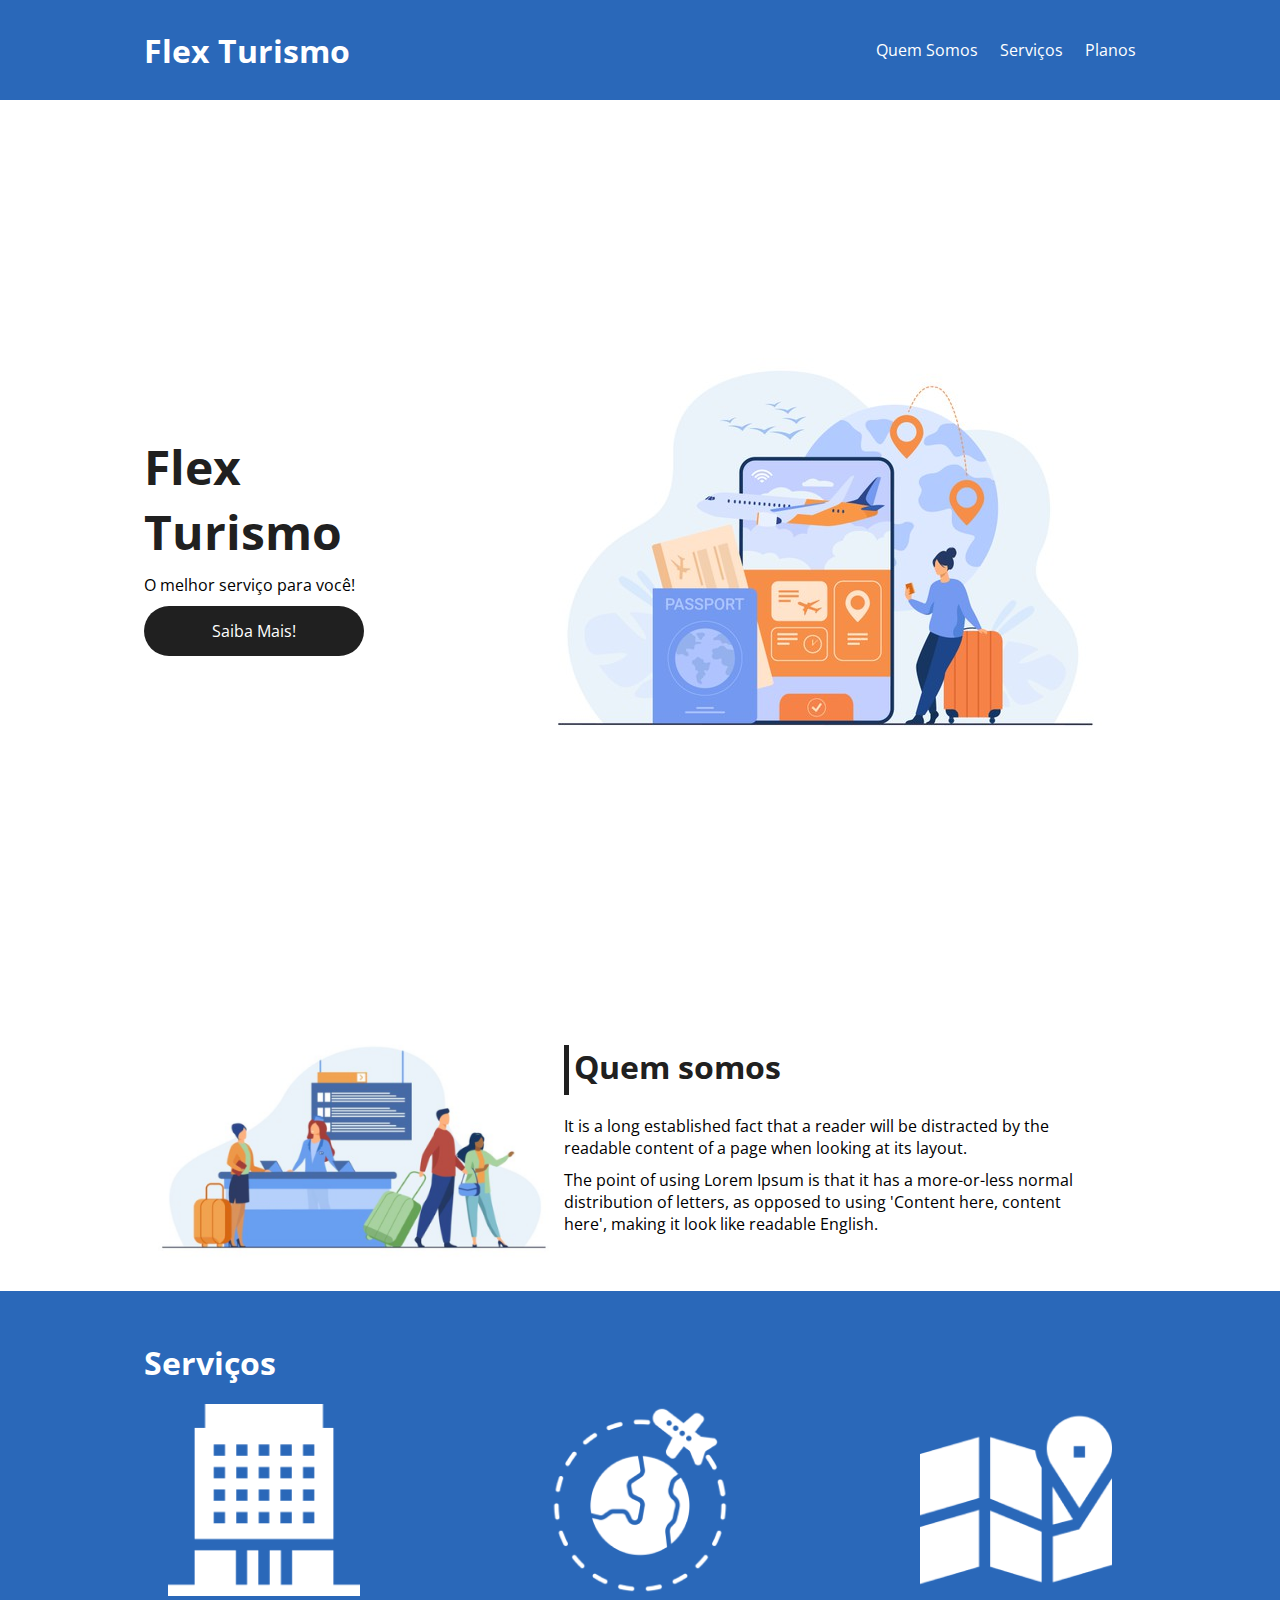
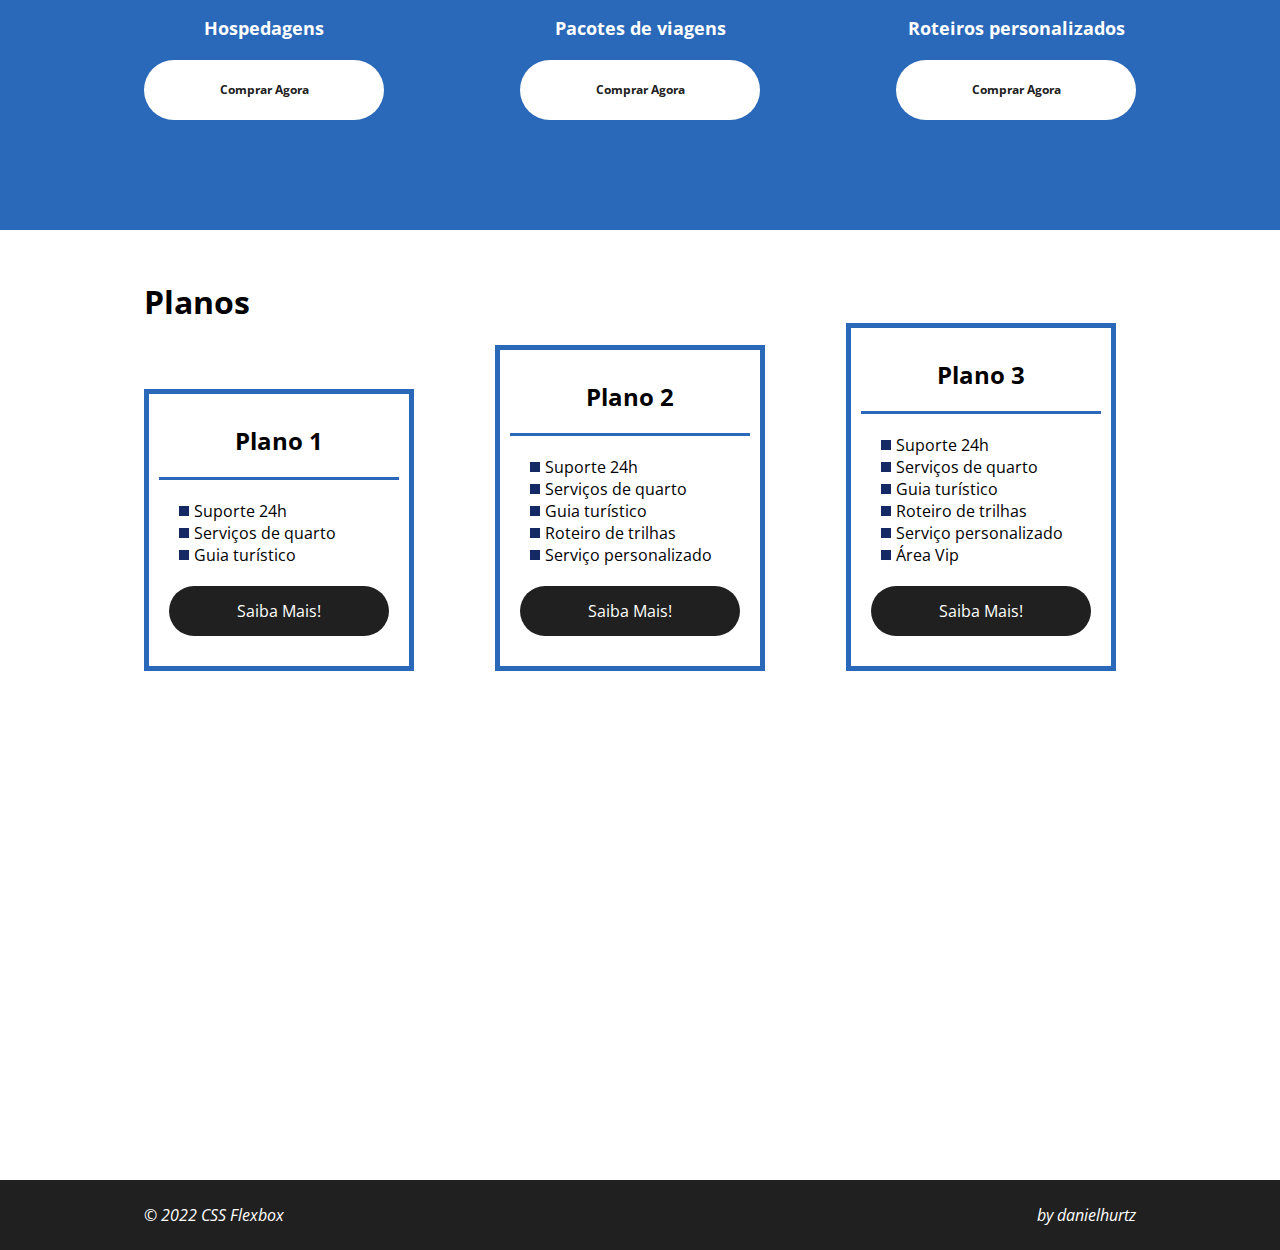
<file: index.html>
<!DOCTYPE html>
<html lang="pt-br">

<head>
    <meta charset="UTF-8">
    <meta name="viewport" content="width=device-width, initial-scale=1.0">
    <title>Flex Turismo</title>
    <link rel="stylesheet" href="./style.css">
</head>

<body>
    <header>
        <div class="flex-container menu">
            <div>
                <h1>Flex Turismo</h1>
            </div>
            <ul class="list-items">
                <li><a id="qs" href="#quem-somos">Quem Somos</a></li>
                <li><a id="srv" href="#servicos">Serviços</a></li>
                <li><a id="plan" href="#planos">Planos</a></li>
        </div>
        </ul>
    </header>
    <div class="flex-container apresentacao">
        <div class="texto-apresentacao">
            <h1>Flex <br>Turismo</h1>
            <p>O melhor serviço para você!</p>
            <a href="" class="btn">Saiba Mais!</a>
        </div>

        <div>
            <div><img src="./0-main.png" alt="banner de apresentação"></div>
        </div>
    </div>

    <div class="flex-container" id="quem-somos">
        <div>
            <h2>Quem somos</h2>
            <p>It is a long established fact that a reader will be distracted by the readable content of a page when
                looking at its layout. </p>
            <p>The point of using Lorem Ipsum is that it has a more-or-less normal distribution of letters, as opposed
                to using 'Content here, content here', making it look like readable English.</p>
        </div>

        <div>
            <img src="./1-quem-somos.png" alt="balcão de atendimento">
        </div>
    </div>

    <div class="container-externo">
        <div class="flex-container" id="servicos">
            <div>
                <h2>Serviços</h2>
            </div>

            <div class="list-servicos">
                <div class="item-servico">
                    <div><img src="./icon-2.png" alt="hospedagens"></div>
                    <p>Hospedagens</p>
                    <a href="#" class="btn">Comprar Agora</a>
                </div>

                <div class="item-servico">
                    <div><img src="./icon-1.png" alt="pacote de viagens"></div>
                    <p>Pacotes de viagens</p>
                    <a href="#" class="btn">Comprar Agora</a>
                </div>

                <div class="item-servico">
                    <div><img src="./icon-3.png" alt="roteiros personalizados"></div>
                    <p>Roteiros personalizados</p>
                    <a href="#" class="btn">Comprar Agora</a>
                </div>
            </div>
        </div>
    </div>

    <div class="flex-container" id="planos">

        <div>
            <h2>Planos</h2>
        </div>

        <div class="list-planos">
            <div class="item-plano">
                <h3>Plano 1</h3>
                <ul>
                    <li>Suporte 24h</li>
                    <li>Serviços de quarto</li>
                    <li>Guia turístico</li>
                </ul>
                <a href="#" class="btn">Saiba Mais!</a>
            </div>

            <div class="item-plano">
                <h3>Plano 2</h3>
                <ul>
                    <li>Suporte 24h</li>
                    <li>Serviços de quarto</li>
                    <li>Guia turístico</li>
                    <li>Roteiro de trilhas</li>
                    <li>Serviço personalizado</li>
                </ul>
                <a href="#" class="btn">Saiba Mais!</a>
            </div>

            <div class="item-plano">
                <h3>Plano 3</h3>
                <ul>
                    <li>Suporte 24h</li>
                    <li>Serviços de quarto</li>
                    <li>Guia turístico</li>
                    <li>Roteiro de trilhas</li>
                    <li>Serviço personalizado</li>
                    <li>Área Vip</li>
                </ul>
                <a href="#" class="btn">Saiba Mais!</a>
            </div>
        </div>
    </div>

    <footer>
        <div class="flex-container footer">
            <p>&copy; 2022 CSS Flexbox</p>
            <p>by danielhurtz</p>
        </div>
    </footer>
</body>

</html>
</file>
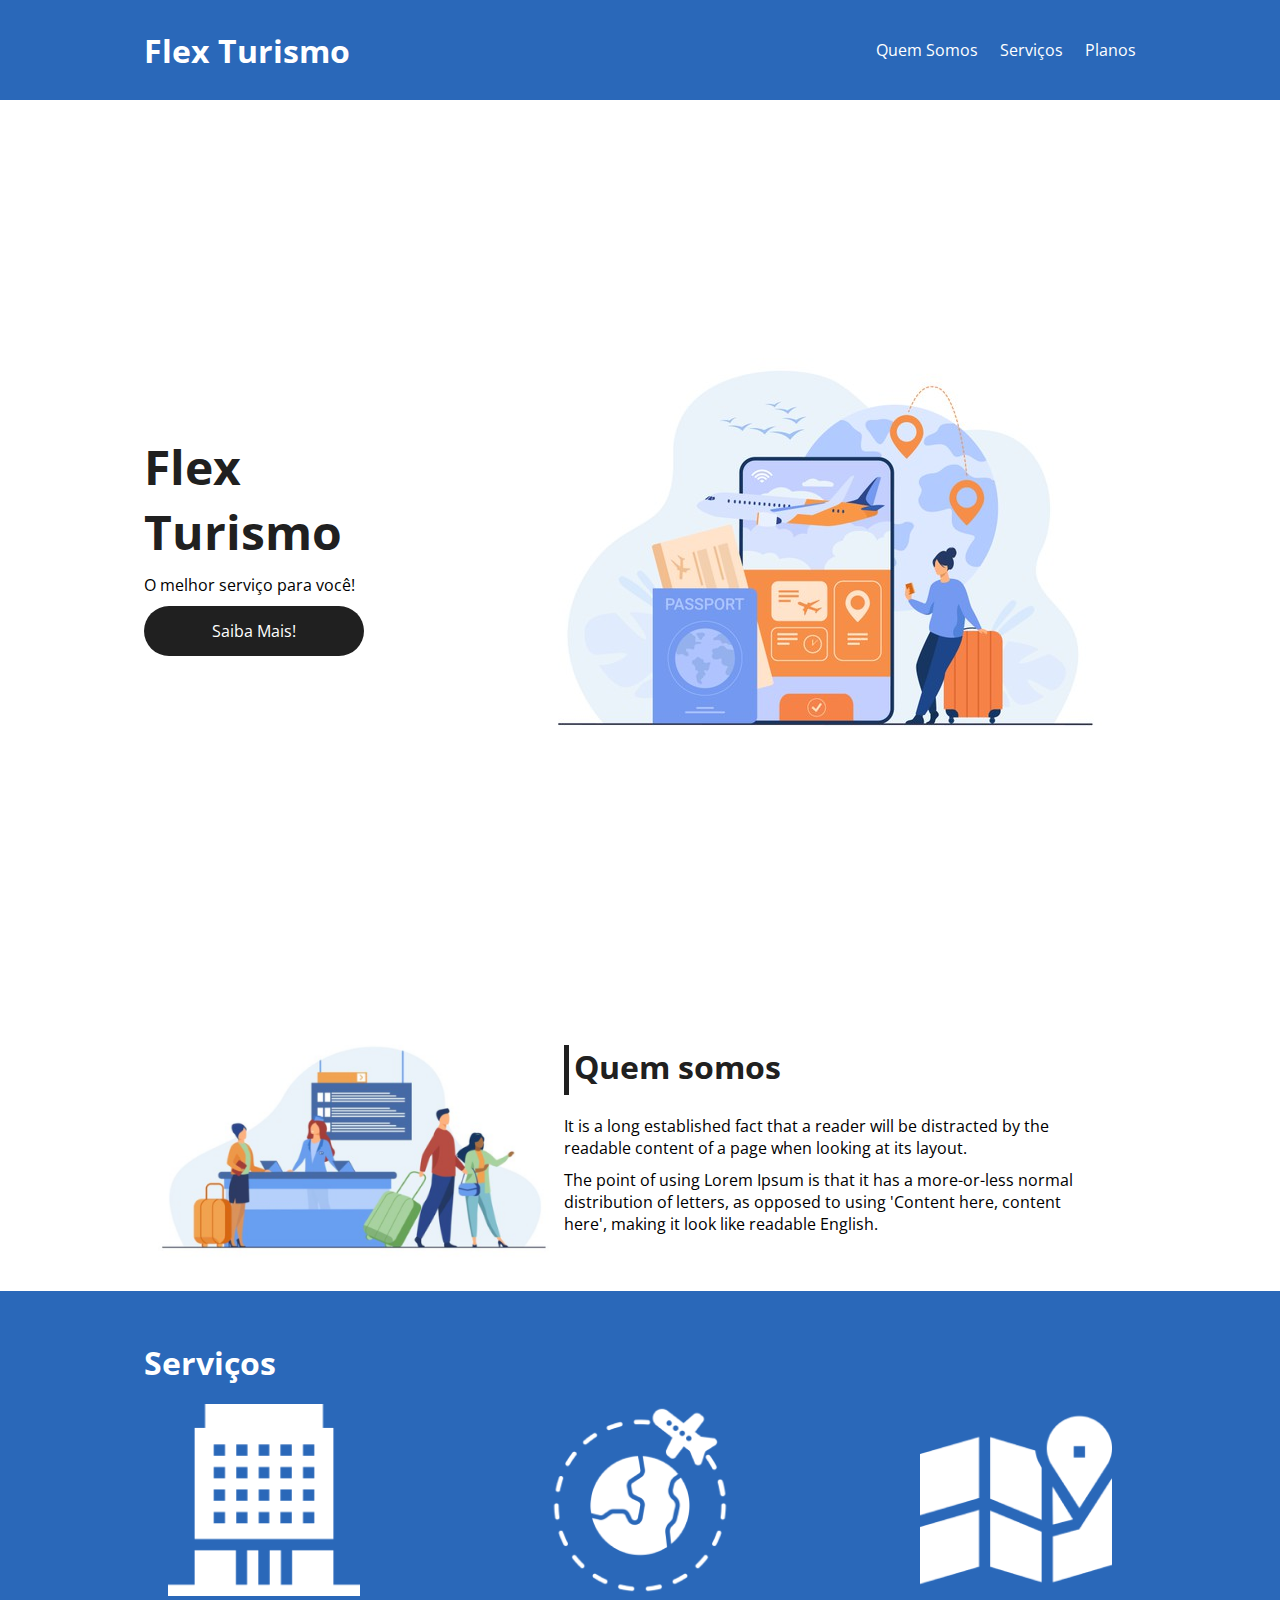
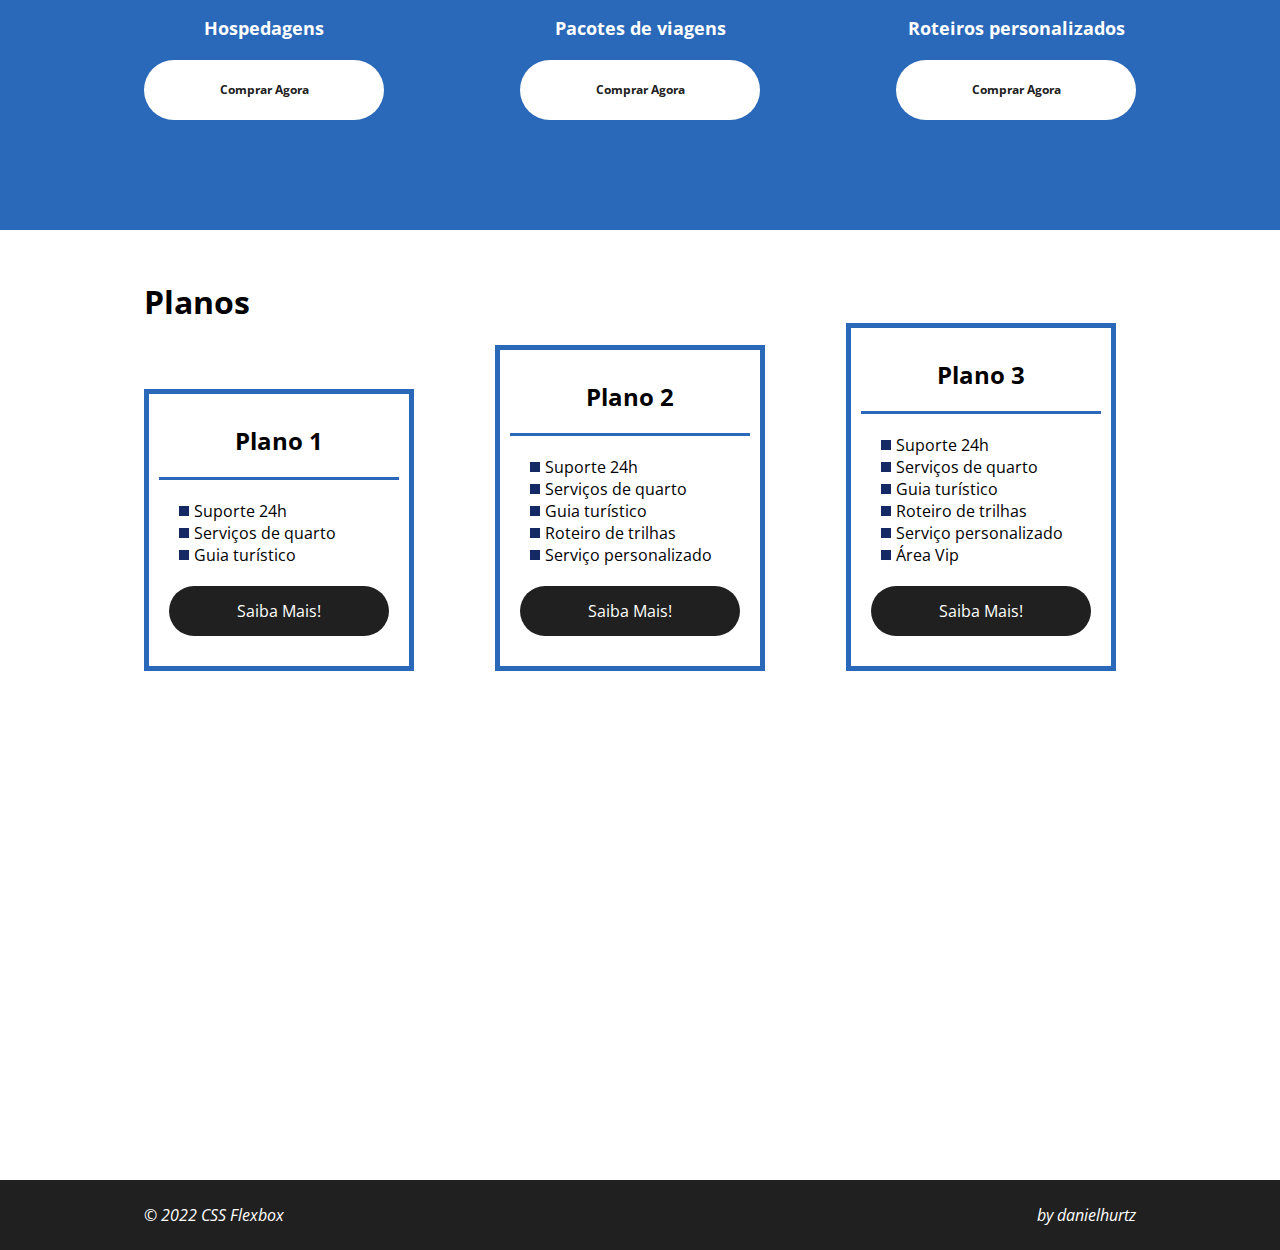
<file: projeto-site-Flexbox/index.html>
<!DOCTYPE html>
<html lang="pt-br">

<head>
    <meta charset="UTF-8">
    <meta name="viewport" content="width=device-width, initial-scale=1.0">
    <title>Flex Turismo</title>
    <link rel="stylesheet" href="./style.css">
</head>

<body>
    <header>
        <div class="flex-container menu">
            <div>
                <h1>Flex Turismo</h1>
            </div>
            <ul class="list-items">
                <li><a href="#quem-somos">Quem Somos</a></li>
                <li><a href="#servicos">Serviços</a></li>
                <li><a href="#planos">Planos</a></li>
        </div>
        </ul>
    </header>
    <div class="flex-container apresentacao">
        <div class="texto-apresentacao">
            <h1>Flex <br>Turismo</h1>
            <p>O melhor serviço para você!</p>
            <a href="" class="btn">Saiba Mais!</a>
        </div>

        <div>
            <div><img src="./images/0-main.png" alt="banner de apresentação"></div>
        </div>
    </div>

    <div class="flex-container" id="quem-somos">
        <div>
            <h2>Quem somos</h2>
            <p>It is a long established fact that a reader will be distracted by the readable content of a page when
                looking at its layout. </p>
            <p>The point of using Lorem Ipsum is that it has a more-or-less normal distribution of letters, as opposed
                to using 'Content here, content here', making it look like readable English.</p>
        </div>

        <div>
            <img src="./images/1-quem-somos.png" alt="balcão de atendimento">
        </div>
    </div>

    <div class="container-externo">
        <div class="flex-container" id="servicos">
            <div>
                <h2>Serviços</h2>
            </div>

            <div class="list-servicos">
                <div class="item-servico">
                    <div><img src="./images/icon-2.png" alt="hospedagens"></div>
                    <p>Hospedagens</p>
                    <a href="#" class="btn">Comprar Agora</a>
                </div>

                <div class="item-servico">
                    <div><img src="./images/icon-1.png" alt="pacote de viagens"></div>
                    <p>Pacotes de viagens</p>
                    <a href="#" class="btn">Comprar Agora</a>
                </div>

                <div class="item-servico">
                    <div><img src="./images/icon-3.png" alt="roteiros personalizados"></div>
                    <p>Roteiros personalizados</p>
                    <a href="#" class="btn">Comprar Agora</a>
                </div>
            </div>
        </div>
    </div>

    <div class="flex-container" id="planos">

        <div>
            <h2>Planos</h2>
        </div>

        <div class="list-planos">
            <div class="item-plano">
                <h3>Plano 1</h3>
                <ul>
                    <li>Suporte 24h</li>
                    <li>Serviços de quarto</li>
                    <li>Guia turístico</li>
                </ul>
                <a href="#" class="btn">Saiba Mais!</a>
            </div>

            <div class="item-plano">
                <h3>Plano 2</h3>
                <ul>
                    <li>Suporte 24h</li>
                    <li>Serviços de quarto</li>
                    <li>Guia turístico</li>
                    <li>Roteiro de trilhas</li>
                    <li>Serviço personalizado</li>
                </ul>
                <a href="#" class="btn">Saiba Mais!</a>
            </div>

            <div class="item-plano">
                <h3>Plano 3</h3>
                <ul>
                    <li>Suporte 24h</li>
                    <li>Serviços de quarto</li>
                    <li>Guia turístico</li>
                    <li>Roteiro de trilhas</li>
                    <li>Serviço personalizado</li>
                    <li>Área Vip</li>
                </ul>
                <a href="#" class="btn">Saiba Mais!</a>
            </div>
        </div>
    </div>

    <footer>
        <div class="flex-container footer">
            <p>&copy; 2022 CSS Flexbox</p>
            <p>by danielhurtz</p>
        </div>
    </footer>
</body>

</html>
</file>
<file: style.css>
@import url('https://fonts.googleapis.com/css2?family=Open+Sans&display=swap');

* {
    margin: 0;
    padding: 0;
    font-family: 'Open Sans', sans-serif;
}

ul {
    list-style: none;
    margin: 0;
    padding: 0;
    position: relative;
}

ul li a {
    text-decoration: none;
}

div img {
    display: block;
    width: 100%;
}

.flex-container {
    display: flex;
    max-width: 992px;
    margin: auto;
    width: 100%;
    min-width: 320px;
}

header {
    background-color: rgb(42, 104, 185);
    height: 100px;
    display: flex;
    align-items: center;
    color: #fff;
}

header .list-items {
    display: flex;
    max-width: 260px;
    width: 100%;
    justify-content: space-between;
    align-items: center;
}

.list-items li a {
    color: #fff;
}

#qs:hover,
#srv:hover,
#plan:hover {
    font-weight: 700;
    color: #000;
}

header .menu {
    justify-content: space-between;
}

.apresentacao {
    height: 100vh;
    align-items: center;
    justify-content: space-between;
}

.apresentacao .texto-apresentacao {
    min-height: 200px;
}

.texto-apresentacao h1 {
    color: rgb(32, 32, 32);
    font-size: 48px;
    margin-bottom: 10px;
}

.btn {
    background-color: rgb(32, 32, 32);
    color: #fff;
    text-align: center;
    border-radius: 25px;
    width: 220px;
    display: block;
    text-decoration: none;
    height: 50px;
    line-height: 50px;
    margin-top: 10px;
    margin-bottom: 10px;
}

.btn:hover {
    background-color: rgb(255, 176, 6);
}

#quem-somos {
    flex-direction: row-reverse;
    align-items: center;
    justify-content: space-between;

}

#quem-somos h2 {
    font-size: 32px;
    color: rgb(32, 32, 32);
    margin-bottom: 20px;
    display: flex;
}

#quem-somos h2::before {
    content: "";
    height: 50px;
    width: 5px;
    margin-right: 5px;
    background-color: rgb(32, 32, 32);
    position: relative;
}

#quem-somos p {
    margin-bottom: 10px;
    width: 90%;
}

#quem-somos img {
    min-width: 420px;
}

.container-externo {
    background-color: rgb(42, 104, 185);
    width: 100%;
}

#servicos {
    flex-direction: column;
    padding-top: 50px;
    padding-bottom: 100px;
}

#servicos h2 {
    color: #fff;
    font-size: 32px;
    margin-bottom: 20px;
}

.list-servicos {
    display: flex;
    justify-content: space-between;
}

.list-servicos .item-servico {
    text-align: center;
}

.item-servico a {
    width: 220px;
    background-color: #fff;
    border-radius: 30px;
    height: 50px;
    text-align: center;
    margin-top: 20px;
    line-height: 50px;
    padding: 5px 10px;
    text-decoration: none;
    color: rgb(32, 32, 32);
    font-size: 12px;
    font-weight: 700;
}

.item-servico p {
    font-weight: 700;
    font-size: 18px;
    color: #fff;
    margin-top: 20px;
}

.item-servico img {
    width: 80%;
    margin: auto;
}

#planos {
    flex-direction: column;
    min-height: 100vh;
    padding-top: 50px;
}

#planos h2 {
    font-size: 32px;
}

.list-planos {
    display: flex;
    align-items: flex-end;
    justify-content: space-between;
}

.item-plano {
    flex: 1;
    border: 5px solid rgb(42, 104, 185);
    margin-right: 20px;
    padding: 10px;
    max-width: 240px;
    margin-bottom: 20px;
}

.item-plano .btn {
    margin: auto;
    margin-bottom: 20px;
}

.item-plano h3 {
    font-size: 24px;
    display: flex;
    flex-direction: column;
    text-align: center;
    margin-top: 20px;
}

.item-plano h3::after {
    content: "";
    background-color: rgb(42, 104, 185);
    width: 100%;
    height: 3px;
    margin-top: 20px;
    margin-bottom: 10px;
}

.item-plano ul {
    padding: 10px 20px;
    display: flex;
    flex-direction: column;
    margin-bottom: 10px;
}

.item-plano ul li {
    display: flex;
    flex-wrap: nowrap;
    align-items: center;
}

.item-plano ul li::before {
    content: "";
    width: 10px;
    height: 10px;
    background-color: rgb(21, 42, 100);
    margin-right: 5px;


}

footer {
    background-color: rgb(32, 32, 32);
    height: 70px;
    display: flex;
    align-items: center;
}

footer,
.footer {
    justify-content: space-between;
    color: #fff;
    font-style: italic;
}

/* mobile */
@media(max-width: 992px) {
    .flex-container {
        flex-direction: column;
    }

    .apresentacao {
        flex-direction: column-reverse;
    }

    .apresentacao .texto-apresentacao {
        width: 100%;
    }

    #quem-somos {
        flex-direction: column-reverse;
    }

    #quem-somos img {
        min-width: 320px;
        margin: auto;
    }

    .list-servicos {
        flex-direction: column;
    }

    .item-servico img {
        width: 50%;
        margin: auto;
    }

    .list-planos {
        flex-direction: column;
        align-items: flex-start;
        margin-bottom: 20px;
    }

    .list-planos .item-plano {
        max-width: 90%;
        margin: auto;
        width: 100%;
    }
}
</file>
<file: projeto-site-Flexbox/style.css>
@import url('https://fonts.googleapis.com/css2?family=Open+Sans&display=swap');

* {
    margin: 0;
    padding: 0;
    font-family: 'Open Sans', sans-serif;
}

ul {
    list-style: none;
    margin: 0;
    padding: 0;
}

ul li a {
    text-decoration: none;
}

div img {
    display: block;
    width: 100%;
}

.flex-container {
    display: flex;
    max-width: 992px;
    margin: auto;
    width: 100%;
    min-width: 320px;
}

header {
    background-color: rgb(42, 104, 185);
    height: 100px;
    display: flex;
    align-items: center;
    color: #fff;
}

header .list-items {
    display: flex;
    max-width: 260px;
    width: 100%;
    justify-content: space-between;
    align-items: center;
}

.list-items li a {
    color: #fff;
}

header .menu {
    justify-content: space-between;
}

.apresentacao {
    height: 100vh;
    align-items: center;
    justify-content: space-between;
}

.apresentacao .texto-apresentacao {
    min-height: 200px;
}

.texto-apresentacao h1 {
    color: rgb(32, 32, 32);
    font-size: 48px;
    margin-bottom: 10px;
}

.btn {
    background-color: rgb(32, 32, 32);
    color: #fff;
    text-align: center;
    border-radius: 25px;
    width: 220px;
    display: block;
    text-decoration: none;
    height: 50px;
    line-height: 50px;
    margin-top: 10px;
    margin-bottom: 10px;
}

#quem-somos {
    flex-direction: row-reverse;
    align-items: center;
    justify-content: space-between;

}

#quem-somos h2 {
    font-size: 32px;
    color: rgb(32, 32, 32);
    margin-bottom: 20px;
    display: flex;
}

#quem-somos h2::before {
    content: "";
    height: 50px;
    width: 5px;
    margin-right: 5px;
    background-color: rgb(32, 32, 32);
    position: relative;
}

#quem-somos p {
    margin-bottom: 10px;
    width: 90%;
}

#quem-somos img {
    min-width: 420px;
}

.container-externo {
    background-color: rgb(42, 104, 185);
    width: 100%;
}

#servicos {
    flex-direction: column;
    padding-top: 50px;
    padding-bottom: 100px;
}

#servicos h2 {
    color: #fff;
    font-size: 32px;
    margin-bottom: 20px;
}

.list-servicos {
    display: flex;
    justify-content: space-between;
}

.list-servicos .item-servico {
    text-align: center;
}

.item-servico a {
    width: 220px;
    background-color: #fff;
    border-radius: 30px;
    height: 50px;
    text-align: center;
    margin-top: 20px;
    line-height: 50px;
    padding: 5px 10px;
    text-decoration: none;
    color: rgb(32, 32, 32);
    font-size: 12px;
    font-weight: 700;
}

.item-servico p {
    font-weight: 700;
    font-size: 18px;
    color: #fff;
    margin-top: 20px;
}

.item-servico img {
    width: 80%;
    margin: auto;
}

#planos {
    flex-direction: column;
    min-height: 100vh;
    padding-top: 50px;
}

#planos h2 {
    font-size: 32px;
}

.list-planos {
    display: flex;
    align-items: flex-end;
    justify-content: space-between;
}

.item-plano {
    flex: 1;
    border: 5px solid rgb(42, 104, 185);
    margin-right: 20px;
    padding: 10px;
    max-width: 240px;
    margin-bottom: 20px;
}

.item-plano .btn {
    margin: auto;
    margin-bottom: 20px;
}

.item-plano h3 {
    font-size: 24px;
    display: flex;
    flex-direction: column;
    text-align: center;
    margin-top: 20px;
}

.item-plano h3::after {
    content: "";
    background-color: rgb(42, 104, 185);
    width: 100%;
    height: 3px;
    margin-top: 20px;
    margin-bottom: 10px;
}

.item-plano ul {
    padding: 10px 20px;
    display: flex;
    flex-direction: column;
    margin-bottom: 10px;
}

.item-plano ul li {
    display: flex;
    flex-wrap: nowrap;
    align-items: center;
}

.item-plano ul li::before {
    content: "";
    width: 10px;
    height: 10px;
    background-color: rgb(21, 42, 100);
    margin-right: 5px;


}

footer {
    background-color: rgb(32, 32, 32);
    height: 70px;
    display: flex;
    align-items: center;
}

footer,
.footer {
    justify-content: space-between;
    color: #fff;
    font-style: italic;
}

/* mobile */
@media(max-width: 992px) {
    .flex-container {
        flex-direction: column;
    }

    .apresentacao {
        flex-direction: column-reverse;
    }

    .apresentacao .texto-apresentacao {
        width: 100%;
    }

    #quem-somos {
        flex-direction: column-reverse;
    }

    #quem-somos img {
        min-width: 320px;
        margin: auto;
    }

    .list-servicos {
        flex-direction: column;
    }

    .item-servico img {
        width: 50%;
        margin: auto;
    }

    .list-planos {
        flex-direction: column;
        align-items: flex-start;
        margin-bottom: 20px;
    }

    .list-planos .item-plano {
        max-width: 90%;
        margin: auto;
        width: 100%;
    }
}
</file>
